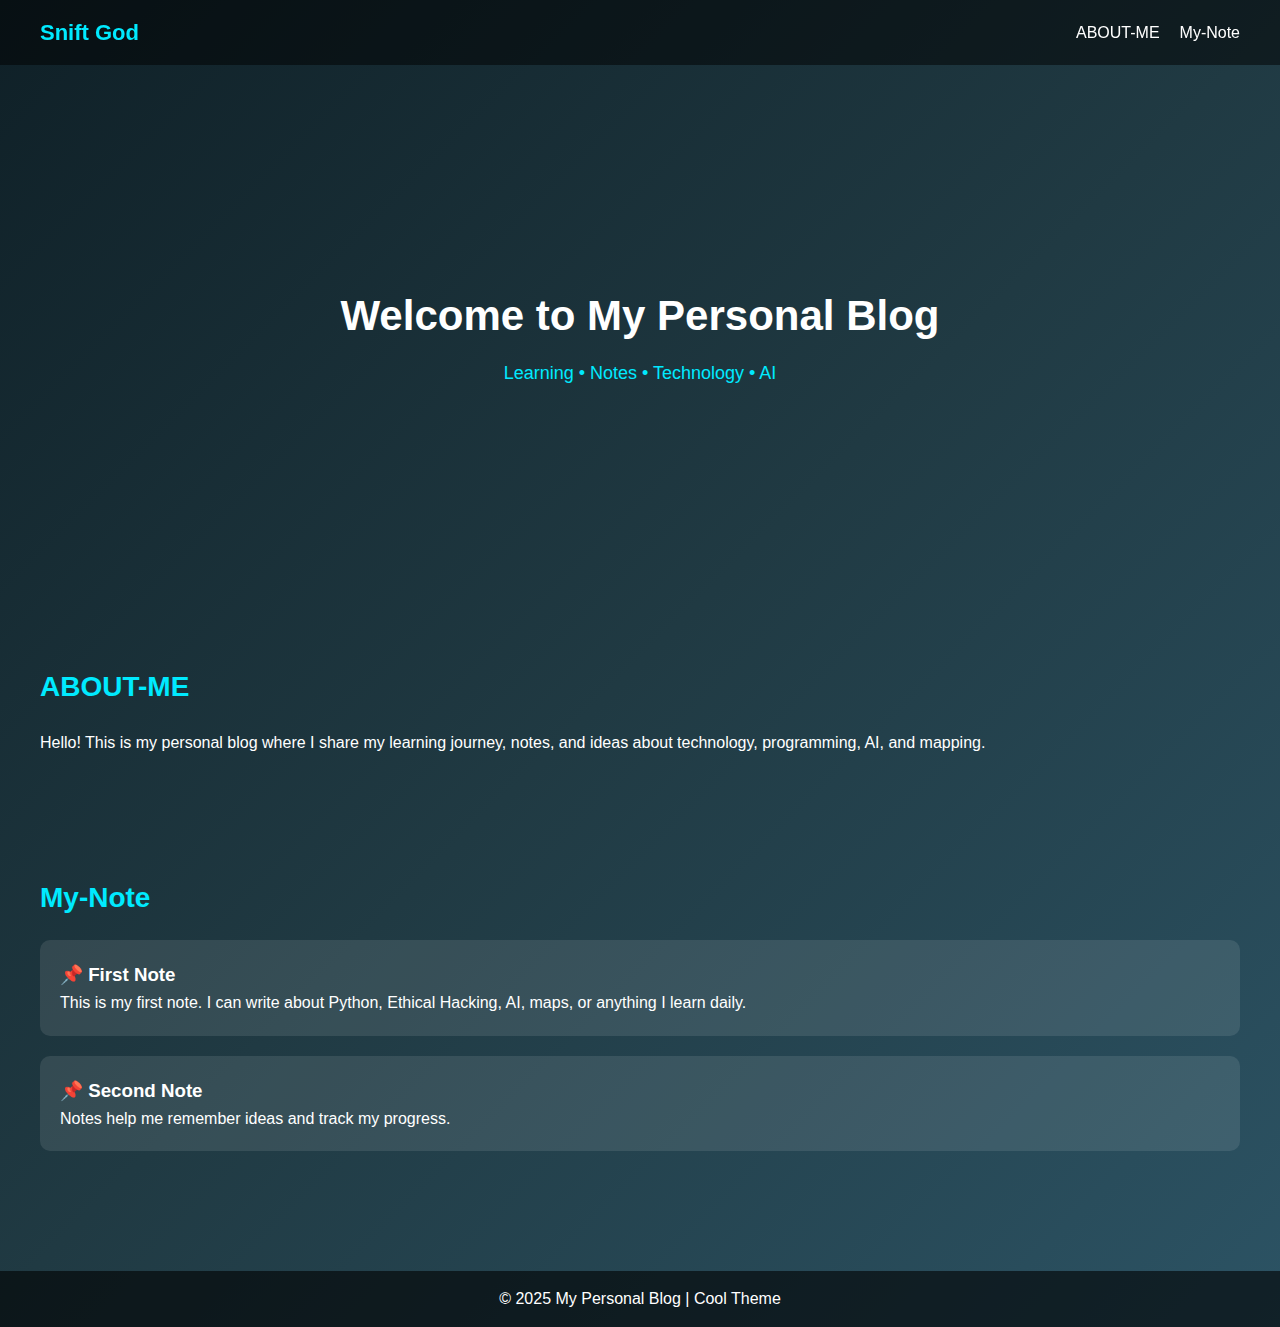
<file: index.html>
<!DOCTYPE html>
<html lang="en">
<head>
    <meta charset="UTF-8">
    <title>Snift God</title>
    <meta name="viewport" content="width=device-width, initial-scale=1.0">
    <link rel="stylesheet" href="style.css">
</head>
<body>

    <!-- Navigation Bar -->
    <header>
        <nav class="navbar">
            <div class="logo">Snift God</div>
            <ul class="nav-links">
                <li><a href="#about">ABOUT-ME</a></li>
                <li><a href="#note">My-Note</a></li>
            </ul>
        </nav>
    </header>

    <!-- Hero Section -->
    <section class="hero">
        <h1>Welcome to My Personal Blog</h1>
        <p>Learning • Notes • Technology • AI</p>
    </section>

    <!-- About Me -->
    <section id="about" class="content">
        <h2>ABOUT-ME</h2>
        <p>
            Hello! This is my personal blog where I share my learning journey,
            notes, and ideas about technology, programming, AI, and mapping.
        </p>
    </section>

    <!-- My Notes -->
    <section id="note" class="content">
        <h2>My-Note</h2>
        <div class="note-card">
            <h3>📌 First Note</h3>
            <p>
                This is my first note. I can write about Python, Ethical Hacking,
                AI, maps, or anything I learn daily.
            </p>
        </div>

        <div class="note-card">
            <h3>📌 Second Note</h3>
            <p>
                Notes help me remember ideas and track my progress.
            </p>
        </div>
    </section>

    <!-- Footer -->
    <footer>
        <p>© 2025 My Personal Blog | Cool Theme</p>
    </footer>

</body>
</html>
</file>
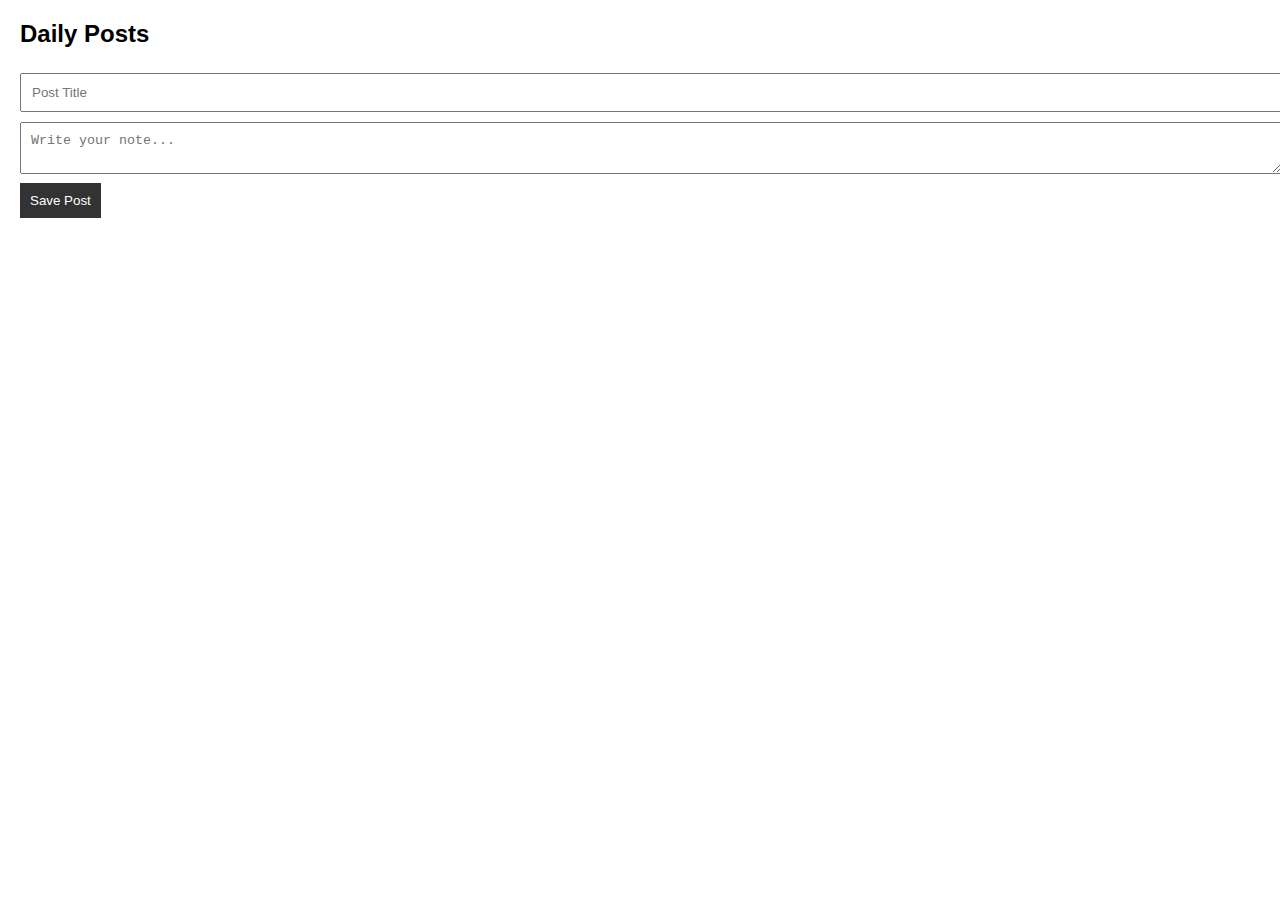
<file: mynote.html>
<!DOCTYPE html>
<html lang="en">
<head>
  <meta charset="UTF-8">
  <title>My Notes</title>
  <style>
    body { font-family: Arial, sans-serif; margin: 20px; }
    form { margin-bottom: 20px; }
    input, textarea { width: 100%; margin: 5px 0; padding: 10px; }
    button { padding: 10px; background: #333; color: white; border: none; }
    .post { border: 1px solid #ccc; padding: 10px; margin-bottom: 10px; }
    .post h3 { margin: 0; }
  </style>
<script>
  const scriptURL = "https://script.google.com/macros/s/AKfycbzP3rHKZLzTj0zqyirSlR_gtC0ygO6bvSRyh_RGWIyd8NyRJreRuDu27qXOzd9rQBMiLQ/exec"; // Replace with your Apps Script URL

  // Load posts
  function loadPosts() {
    fetch(scriptURL)
      .then(res => res.json())
      .then(data => {
        const postsDiv = document.getElementById("posts");
        postsDiv.innerHTML = "";
        data.forEach(post => {
          const div = document.createElement("div");
          div.className = "post";
          div.innerHTML = `<h3>${post.title}</h3><p>${post.content}</p><small>${post.timestamp}</small>`;
          postsDiv.appendChild(div);
        });
      });
  }

  // Save post
  document.getElementById("postForm").addEventListener("submit", e => {
    e.preventDefault();
    const title = document.getElementById("title").value;
    const content = document.getElementById("content").value;

    fetch(scriptURL, {
      method: "POST",
      body: JSON.stringify({ title, content })
    })
    .then(() => {
      document.getElementById("postForm").reset();
      loadPosts();
    })
    .catch(err => console.error("Error:", err));
  });

  // Initial load
  loadPosts();
</script>

</head>
<body>
  <h2>Daily Posts</h2>

  <!-- Upload Form -->
  <form id="postForm">
    <input type="text" id="title" placeholder="Post Title" required>
    <textarea id="content" placeholder="Write your note..." required></textarea>
    <button type="submit">Save Post</button>
  </form>

  <!-- Display Posts -->
  <div id="posts"></div>

  <script>
    // Load saved posts from localStorage
    function loadPosts() {
      const posts = JSON.parse(localStorage.getItem("mynotes")) || [];
      const postsDiv = document.getElementById("posts");
      postsDiv.innerHTML = "";
      posts.forEach(post => {
        const div = document.createElement("div");
        div.className = "post";
        div.innerHTML = `<h3>${post.title}</h3><p>${post.content}</p>`;
        postsDiv.appendChild(div);
      });
    }

    // Handle form submission
    document.getElementById("postForm").addEventListener("submit", e => {
      e.preventDefault();
      const title = document.getElementById("title").value;
      const content = document.getElementById("content").value;

      const posts = JSON.parse(localStorage.getItem("mynotes")) || [];
      posts.push({ title, content });
      localStorage.setItem("mynotes", JSON.stringify(posts));

      document.getElementById("postForm").reset();
      loadPosts();
    });

    // Initial load
    loadPosts();
  </script>
</body>
</html>
</file>
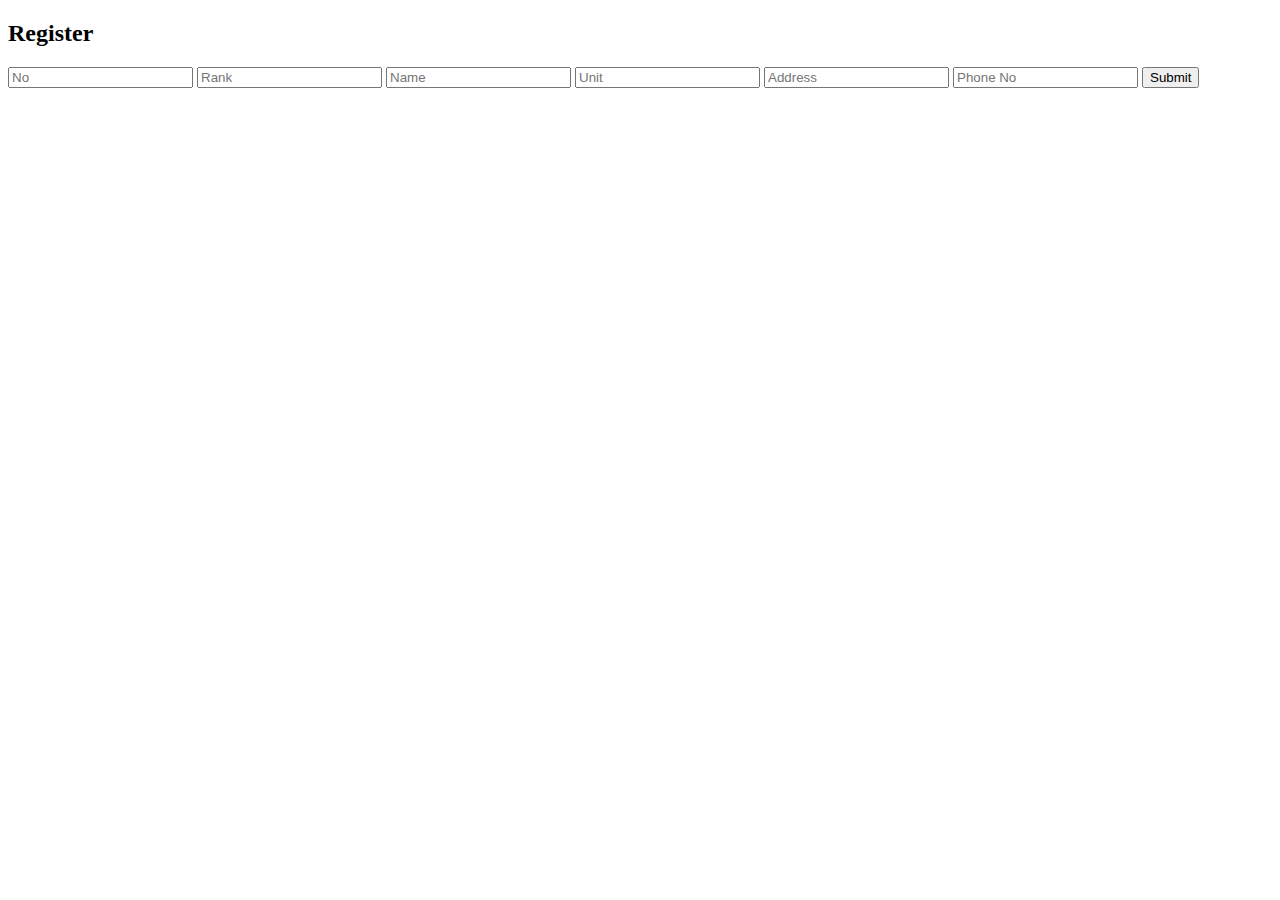
<file: register.html>
<!DOCTYPE html>
<html>
<head><title>Register</title></head>
<body>
  <h2>Register</h2>
  <form id="registerForm">
    <input type="text" id="no" placeholder="No" required>
    <input type="text" id="rank" placeholder="Rank" required>
    <input type="text" id="name" placeholder="Name" required>
    <input type="text" id="unit" placeholder="Unit" required>
    <input type="text" id="address" placeholder="Address" required>
    <input type="text" id="phone" placeholder="Phone No" required>
    <button type="submit">Submit</button>
  </form>

  <script>
    const scriptURL = "https://script.google.com/macros/s/AKfycbxMuxes6X8SFPdglWuOWBBR4syEJ1s0pEGZFkOoY70Te1QK220qfJIRrAm-BoZvGIcq/exec"; // Replace with your Apps Script URL

    document.getElementById("registerForm").addEventListener("submit", e => {
      e.preventDefault();
      const data = {
        no: document.getElementById("no").value,
        rank: document.getElementById("rank").value,
        name: document.getElementById("name").value,
        unit: document.getElementById("unit").value,
        address: document.getElementById("address").value,
        phone: document.getElementById("phone").value
      };

      fetch(scriptURL, {
        method: "POST",
        body: JSON.stringify(data)
      })
      .then(() => alert("Registration saved!"))
      .catch(err => console.error("Error:", err));
    });
  </script>
</body>
</html>
</file>
<file: style.css>
* {
    margin: 0;
    padding: 0;
    box-sizing: border-box;
    font-family: "Segoe UI", sans-serif;
}

body {
    background: linear-gradient(135deg, #0f2027, #203a43, #2c5364);
    color: #ffffff;
    line-height: 1.6;
}

/* Navbar */
.navbar {
    display: flex;
    justify-content: space-between;
    align-items: center;
    padding: 15px 40px;
    background: rgba(0, 0, 0, 0.5);
    position: sticky;
    top: 0;
}

.logo {
    font-size: 22px;
    font-weight: bold;
    color: #00eaff;
}

.nav-links {
    list-style: none;
    display: flex;
}

.nav-links li {
    margin-left: 20px;
}

.nav-links a {
    text-decoration: none;
    color: #ffffff;
    font-weight: 500;
    transition: 0.3s;
}

.nav-links a:hover {
    color: #00eaff;
}

/* Hero */
.hero {
    height: 60vh;
    display: flex;
    flex-direction: column;
    justify-content: center;
    align-items: center;
    text-align: center;
}

.hero h1 {
    font-size: 42px;
    margin-bottom: 10px;
}

.hero p {
    font-size: 18px;
    color: #00eaff;
}

/* Content */
.content {
    padding: 60px 40px;
}

.content h2 {
    font-size: 28px;
    margin-bottom: 20px;
    color: #00eaff;
}

/* Notes */
.note-card {
    background: rgba(255, 255, 255, 0.1);
    padding: 20px;
    border-radius: 10px;
    margin-bottom: 20px;
    transition: 0.3s;
}

.note-card:hover {
    background: rgba(0, 234, 255, 0.2);
}

/* Footer */
footer {
    text-align: center;
    padding: 15px;
    background: rgba(0, 0, 0, 0.6);
    margin-top: 40px;
}
</file>
